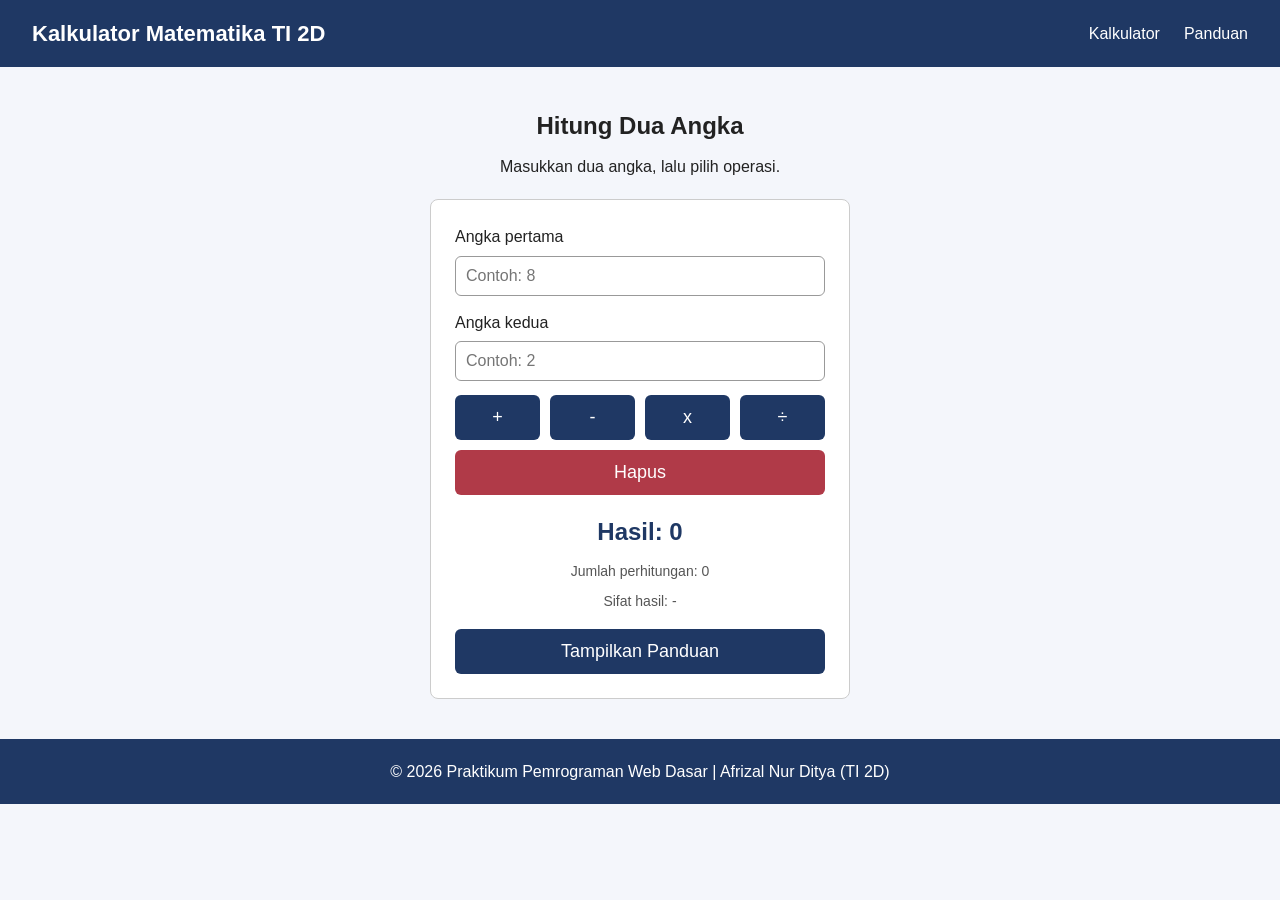
<file: index.html>
<!-- Nama: Afrizal Nur Ditya
NIM: 250202097
 Kelas: TI 2D -->

<!doctype html>
<html lang="id">
<head>
  <meta charset="UTF-8" />
  <meta name="viewport" content="width=device-width, initial-scale=1.0" />
  <title>Kalkulator Matematika TI 2D </title>
  <link rel="stylesheet" href="style.css" />
</head>
<body>

  <header class="navbar">
    <h1 class="logo">Kalkulator Matematika TI 2D</h1>
    <nav>
      <ul class="menu">
        <li><a href="#kalkulator">Kalkulator</a></li>
        <li><a href="#panduan">Panduan</a></li>
      </ul>
    </nav>
  </header>

  <main>
    <section id="kalkulator" class="kalkulator">
      <h2 id="judul">Hitung Dua Angka</h2>
      <p id="petunjuk">Masukkan dua angka, lalu pilih operasi.</p>

      <article class="kartu">
        <label for="angka-a">Angka pertama</label>
        <input type="number" id="angka-a" placeholder="Contoh: 8" />

        <label for="angka-b">Angka kedua</label>
        <input type="number" id="angka-b" placeholder="Contoh: 2" />

        <div class="tombol-grid">
          <button id="tombol-tambah" type="button">+</button>
          <button id="tombol-kurang" type="button">-</button>
          <button id="tombol-kali" type="button">x</button>
          <button id="tombol-bagi" type="button">÷</button>
        </div>

        <button id="tombol-hapus" class="hapus" type="button">Hapus</button>

        <p id="hasil" class="hasil">Hasil: 0</p>

        <p id="statistik">Jumlah perhitungan: 0</p>

        <p id="sifat-hasil">Sifat hasil: -</p>

        <button id="tombol-panduan" type="button">Tampilkan Panduan</button>
      </article>
    </section>

    <section id="panduan" style="display: none">
      <h2>Panduan Penggunaan</h2>
      <ol>
        <li>Masukkan angka pertama.</li>
        <li>Masukkan angka kedua.</li>
        <li>Pilih salah satu operasi: tambah, kurang, kali, atau bagi.</li>
        <li>Hasil perhitungan akan ditampilkan pada bagian hasil.</li>
        <li>Statistik jumlah perhitungan akan bertambah setiap kali perhitungan berhasil.</li>
        <li>Gunakan tombol Hapus untuk mengosongkan kedua input.</li>
        <li>Gunakan tombol Tampilkan Panduan untuk melihat atau menyembunyikan panduan.</li>
      </ol>
    </section>
  </main>

  <footer>
    <p id="info-pembuat">&copy; 2026 Praktikum Pemrograman Web Dasar</p>
  </footer>

  <!-- JavaScript -->
  <script src="script.js"></script>
</body>
</html>
</file>
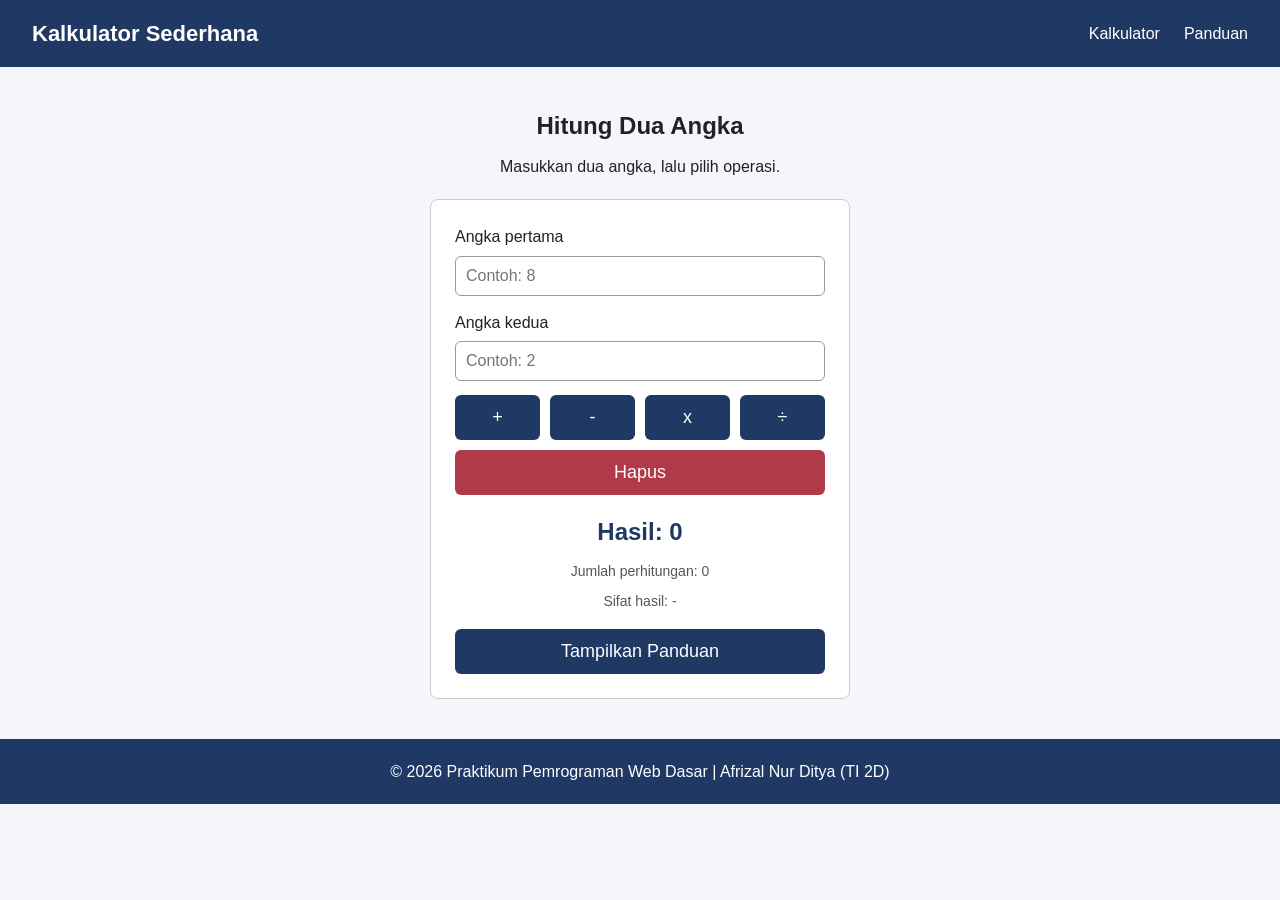
<file: beranda.html>
<!-- Nama: Afrizal Nur Ditya
NIM: 250202097
 Kelas: TI 2D -->

<!doctype html>
<html lang="id">
<head>
  <meta charset="UTF-8" />
  <meta name="viewport" content="width=device-width, initial-scale=1.0" />
  <title>Kalkulator Matematika TI 2D</title>
  <link rel="stylesheet" href="style.css" />
</head>
<body>

  <header class="navbar">
    <h1 class="logo">Kalkulator Sederhana</h1>
    <nav>
      <ul class="menu">
        <li><a href="#kalkulator">Kalkulator</a></li>
        <li><a href="#panduan">Panduan</a></li>
      </ul>
    </nav>
  </header>

  <main>
    <section id="kalkulator" class="kalkulator">
      <h2 id="judul">Hitung Dua Angka</h2>
      <p id="petunjuk">Masukkan dua angka, lalu pilih operasi.</p>

      <article class="kartu">
        <label for="angka-a">Angka pertama</label>
        <input type="number" id="angka-a" placeholder="Contoh: 8" />

        <label for="angka-b">Angka kedua</label>
        <input type="number" id="angka-b" placeholder="Contoh: 2" />

        <div class="tombol-grid">
          <button id="tombol-tambah" type="button">+</button>
          <button id="tombol-kurang" type="button">-</button>
          <button id="tombol-kali" type="button">x</button>
          <button id="tombol-bagi" type="button">÷</button>
        </div>

        <button id="tombol-hapus" class="hapus" type="button">Hapus</button>

        <p id="hasil" class="hasil">Hasil: 0</p>

        <p id="statistik">Jumlah perhitungan: 0</p>

        <p id="sifat-hasil">Sifat hasil: -</p>

        <button id="tombol-panduan" type="button">Tampilkan Panduan</button>
      </article>
    </section>

    <section id="panduan" style="display: none">
      <h2>Panduan Penggunaan</h2>
      <ol>
        <li>Masukkan angka pertama.</li>
        <li>Masukkan angka kedua.</li>
        <li>Pilih salah satu operasi: tambah, kurang, kali, atau bagi.</li>
        <li>Hasil perhitungan akan ditampilkan pada bagian hasil.</li>
        <li>Statistik jumlah perhitungan akan bertambah setiap kali perhitungan berhasil.</li>
        <li>Gunakan tombol Hapus untuk mengosongkan kedua input.</li>
        <li>Gunakan tombol Tampilkan Panduan untuk melihat atau menyembunyikan panduan.</li>
      </ol>
    </section>
  </main>

  <footer>
    <p id="info-pembuat">&copy; 2026 Praktikum Pemrograman Web Dasar</p>
  </footer>

  <!-- JavaScript -->
  <script src="script.js"></script>
</body>
</html>
</file>
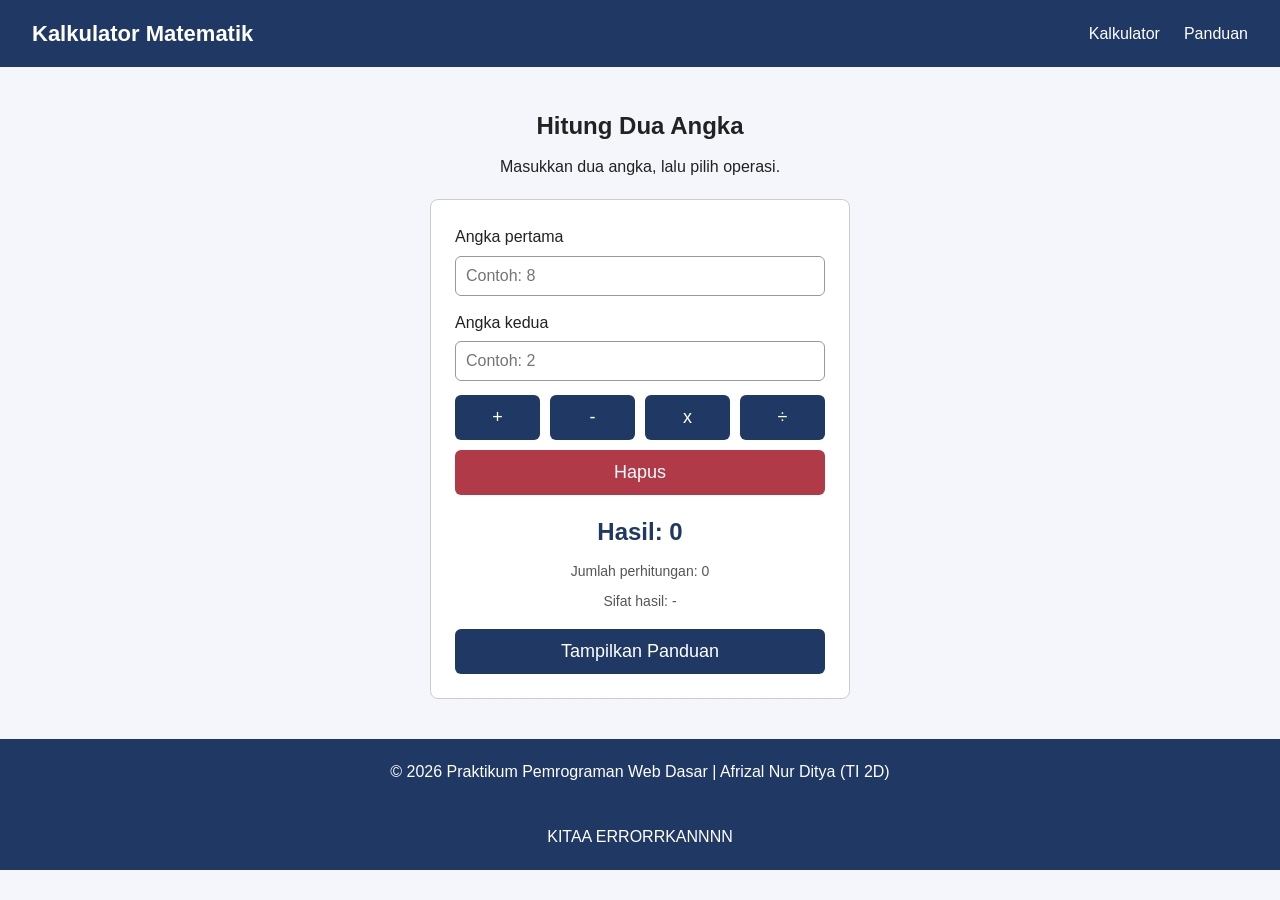
<file: kontak.html>
<!-- Nama: Afrizal Nur Ditya
NIM: 250202097
 Kelas: TI 2D -->

<!doctype html>
<html lang="id">
<head>
  <meta charset="UTF-8" />
  <meta name="viewport" content="width=device-width, initial-scale=1.0" />
  <title>Kalkulator Matematika TI 2D</title>
  <link rel="stylesheet" href="style.css" />
</head>
<body>

  <header class="navbar">
    <h1 class="logo">Kalkulator Matematik</h1>
    <nav>
      <ul class="menu">
        <li><a href="#kalkulator">Kalkulator</a></li>
        <li><a href="#panduan">Panduan</a></li>
      </ul>
    </nav>
  </header>

  <main>
    <section id="kalkulator" class="kalkulator">
      <h2 id="judul">Hitung Dua Angka</h2>
      <p id="petunjuk">Masukkan dua angka, lalu pilih operasi.</p>

      <article class="kartu">
        <label for="angka-a">Angka pertama</label>
        <input type="number" id="angka-a" placeholder="Contoh: 8" />

        <label for="angka-b">Angka kedua</label>
        <input type="number" id="angka-b" placeholder="Contoh: 2" />

        <div class="tombol-grid">
          <button id="tombol-tambah" type="button">+</button>
          <button id="tombol-kurang" type="button">-</button>
          <button id="tombol-kali" type="button">x</button>
          <button id="tombol-bagi" type="button">÷</button>
        </div>

        <button id="tombol-hapus" class="hapus" type="button">Hapus</button>

        <p id="hasil" class="hasil">Hasil: 0</p>

        <p id="statistik">Jumlah perhitungan: 0</p>

        <p id="sifat-hasil">Sifat hasil: -</p>

        <button id="tombol-panduan" type="button">Tampilkan Panduan</button>
      </article>
    </section>

    <section id="panduan" style="display: none">
      <h2>Panduan Penggunaan</h2>
      <ol>
        <li>Masukkan angka pertama.</li>
        <li>Masukkan angka kedua.</li>
        <li>Pilih salah satu operasi: tambah, kurang, kali, atau bagi.</li>
        <li>Hasil perhitungan akan ditampilkan pada bagian hasil.</li>
        <li>Statistik jumlah perhitungan akan bertambah setiap kali perhitungan berhasil.</li>
        <li>Gunakan tombol Hapus untuk mengosongkan kedua input.</li>
        <li>Gunakan tombol Tampilkan Panduan untuk melihat atau menyembunyikan panduan.</li>
      </ol>
    </section>
  </main>

  <footer>
    <p id="info-pembuat">&copy; 2026 Praktikum Pemrograman Web Dasar</p>
  </footer>
  <footer>
    <p>KITAA ERRORRKANNNN</p>
  </footer>

  <!-- JavaScript -->
  <script src="script.js"></script>
</body>
</html>
</file>
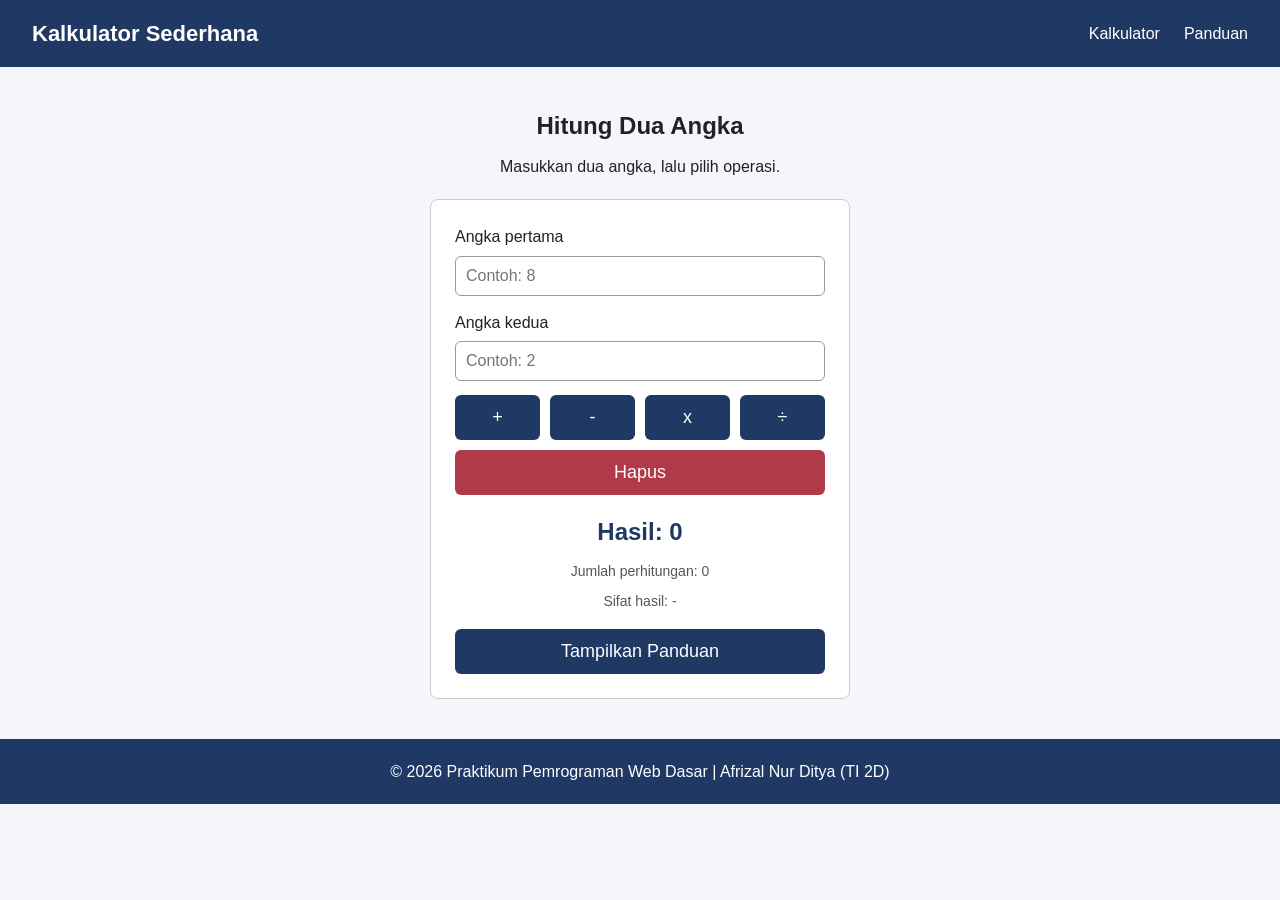
<file: tentang.html>
<!-- Nama: Afrizal Nur Ditya
NIM: 250202097
 Kelas: TI 2D -->

<!doctype html>
<html lang="id">
<head>
  <meta charset="UTF-8" />
  <meta name="viewport" content="width=device-width, initial-scale=1.0" />
  <title>Kalkulator Matematika TI 2D</title>
  <link rel="stylesheet" href="style.css" />
</head>
<body>

  <header class="navbar">
    <h1 class="logo">Kalkulator Sederhana</h1>
    <nav>
      <ul class="menu">
        <li><a href="#kalkulator">Kalkulator</a></li>
        <li><a href="#panduan">Panduan</a></li>
      </ul>
    </nav>
  </header>

  <main>
    <section id="kalkulator" class="kalkulator">
      <h2 id="judul">Hitung Dua Angka</h2>
      <p id="petunjuk">Masukkan dua angka, lalu pilih operasi.</p>

      <article class="kartu">
        <label for="angka-a">Angka pertama</label>
        <input type="number" id="angka-a" placeholder="Contoh: 8" />

        <label for="angka-b">Angka kedua</label>
        <input type="number" id="angka-b" placeholder="Contoh: 2" />

        <div class="tombol-grid">
          <button id="tombol-tambah" type="button">+</button>
          <button id="tombol-kurang" type="button">-</button>
          <button id="tombol-kali" type="button">x</button>
          <button id="tombol-bagi" type="button">÷</button>
        </div>

        <button id="tombol-hapus" class="hapus" type="button">Hapus</button>

        <p id="hasil" class="hasil">Hasil: 0</p>

        <p id="statistik">Jumlah perhitungan: 0</p>

        <p id="sifat-hasil">Sifat hasil: -</p>

        <button id="tombol-panduan" type="button">Tampilkan Panduan</button>
      </article>
    </section>

    <section id="panduan" style="display: none">
      <h2>Panduan Penggunaan</h2>
      <ol>
        <li>Masukkan angka pertama.</li>
        <li>Masukkan angka kedua.</li>
        <li>Pilih salah satu operasi: tambah, kurang, kali, atau bagi.</li>
        <li>Hasil perhitungan akan ditampilkan pada bagian hasil.</li>
        <li>Statistik jumlah perhitungan akan bertambah setiap kali perhitungan berhasil.</li>
        <li>Gunakan tombol Hapus untuk mengosongkan kedua input.</li>
        <li>Gunakan tombol Tampilkan Panduan untuk melihat atau menyembunyikan panduan.</li>
      </ol>
    </section>
  </main>

  <footer>
    <p id="info-pembuat">&copy; 2026 Praktikum Pemrograman Web Dasar</p>
  </footer>

  <!-- JavaScript -->
  <script src="script.js"></script>
</body>
</html>
</file>
<file: style.css>
* {
  margin: 0;
  padding: 0;
  box-sizing: border-box;
}

body {
  font-family: Arial, sans-serif;
  color: #222;
  background-color: #f4f6fb;
  line-height: 1.6;
}

.navbar {
  display: flex;
  justify-content: space-between;
  align-items: center;
  padding: 16px 32px;
  background-color: #1f3864;
  color: white;
}

.logo {
  font-size: 22px;
}

.menu {
  display: flex;
  gap: 24px;
  list-style: none;
}

.menu a {
  color: white;
  text-decoration: none;
}


.kalkulator {
  display: flex;
  flex-direction: column;
  align-items: center;
  padding: 40px 20px;
  text-align: center;
}

.kalkulator h2 {
  margin-bottom: 8px;
}

.kartu {
  width: 100%;
  max-width: 420px;
  margin-top: 20px;
  padding: 24px;
  text-align: left;
  border: 1px solid #ccc;
  border-radius: 8px;
  background-color: white;
}

label {
  display: block;
  margin-bottom: 6px;
}

input {
  width: 100%;
  padding: 10px;
  margin-bottom: 14px;
  border: 1px solid #999;
  border-radius: 6px;
  font-size: 16px;
}

.tombol-grid {
  display: grid;
  grid-template-columns: repeat(4, 1fr);
  gap: 10px;
  margin-bottom: 10px;
}

button {
  padding: 12px 16px;
  font-size: 18px;
  background-color: #1f3864;
  color: white;
  border: none;
  border-radius: 6px;
  cursor: pointer;
}

button:hover {
  background-color: #2e5597;
}

.hapus {
  width: 100%;
  background-color: #b03a48;
}

.hapus:hover {
  background-color: #8f2e3a;
}


.hasil {
  margin-top: 18px;
  font-size: 24px;
  font-weight: bold;
  color: #1f3864;
  text-align: center;
}

#statistik,
#sifat-hasil {
  margin-top: 8px;
  text-align: center;
  font-size: 14px;
  color: #555;
}


#tombol-panduan {
  width: 100%;
  margin-top: 16px;
}


#panduan {
  max-width: 700px;
  margin: 0 auto 40px;
  padding: 24px;
  background-color: white;
  border: 1px solid #ccc;
  border-radius: 8px;
}

#panduan h2 {
  margin-bottom: 12px;
  color: #1f3864;
}

#panduan ol {
  padding-left: 24px;
}

#panduan li {
  margin-bottom: 8px;
}

footer {
  padding: 20px 32px;
  text-align: center;
  background-color: #1f3864;
  color: white;
}


@media (max-width: 480px) {
  .navbar {
    flex-direction: column;
    gap: 12px;
  }

  .kartu {
    padding: 16px;
  }

  .tombol-grid {
    grid-template-columns: repeat(2, 1fr);
  }
}
</file>
